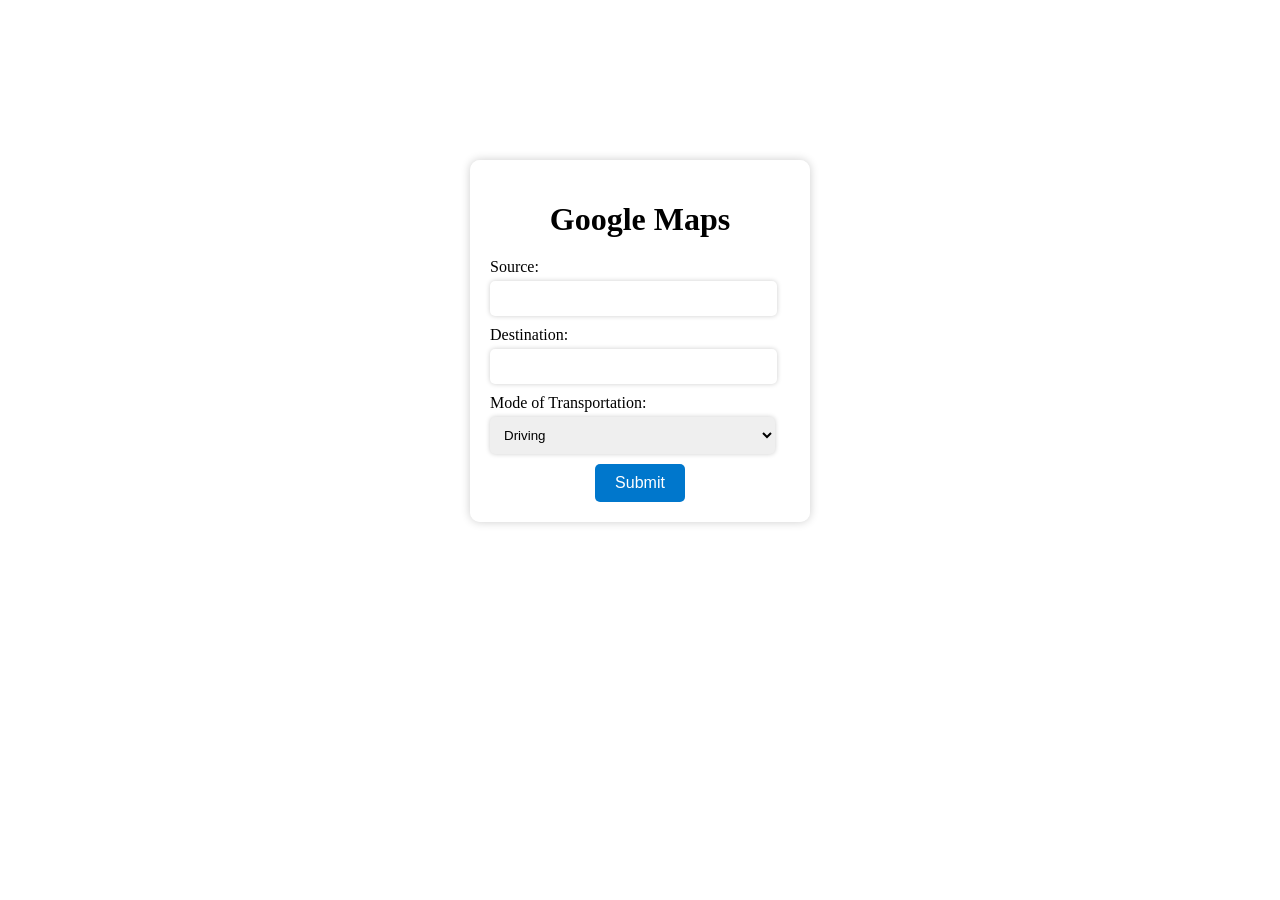
<file: templates/index.html>
<!DOCTYPE html>
<html>
  <head>
    <title>Google Maps</title>
    <style>
      body {
        background: url("https://images5.alphacoders.com/353/353018.jpg") no-repeat center center fixed; 
background-size: cover;
        background-size: cover;
      }

      .container {
        background: rgba(255, 255, 255, 0.8);
        padding: 20px;
        border-radius: 10px;
        margin: 20px auto;
        margin-top: 160px;
        max-width: 300px;
        box-shadow: 0px 0px 10px rgba(0, 0, 0, 0.2);
      }

      h1 {
        text-align: center;
        margin-bottom: 20px;
      }

      label {
        display: block;
        margin-bottom: 5px;
      }

      input,
      select {
        display: block;
        margin-bottom: 10px;
        width: 89%;
        padding: 10px;
        border: none;
        border-radius: 5px;
        box-shadow: 0px 0px 5px rgba(0, 0, 0, 0.2);
      }
      select{
        width: 95%;
      }
      button {
        display: block;
        margin: 0 auto;
        padding: 10px 20px;
        background: #0077cc;
        color: white;
        border: none;
        border-radius: 5px;
        font-size: 16px;
        cursor: pointer;
      }

      button:hover {
        background: #0066b3;
      }
    </style>
  </head>
  <body>
    <div class="container">
      <h1>Google Maps</h1>
      <form method="get" action="/submit">
        <label for="origin">Source:</label>
        <input type="text" id="origin" name="origin" />

        <label for="destination">Destination:</label>
        <input type="text" id="destination" name="destination" />

        <label for="mode">Mode of Transportation:</label>
        <select id="mode" name="mode">
          <option value="driving">Driving</option>
          <option value="walking">Walking</option>
          <option value="bicycling">Bicycling</option>
          <option value="transit">Transit</option>
        </select>

        <button type="submit" id="submit">Submit</button>
      </form>
    </div>
  </body>
</html>
</file>
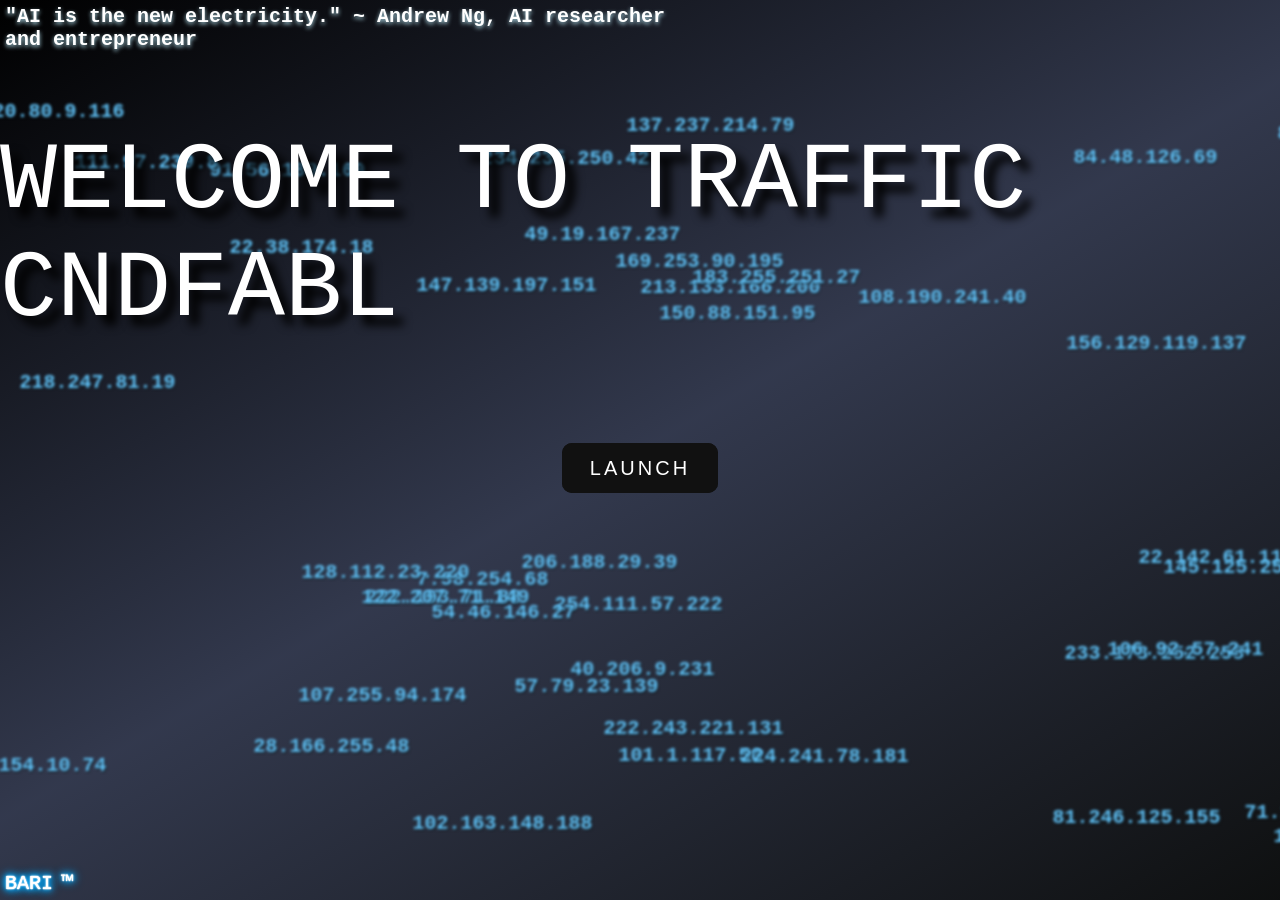
<file: templates/home.html>
<!DOCTYPE html>
<html lang="en">
  <head>
    <meta charset="UTF-8" />
    <meta http-equiv="X-UA-Compatible" content="IE=edge" />
    <meta name="viewport" content="width=device-width, initial-scale=1.0" />
    <title>TRAFFIC MASTER</title>
    <style>
      /*------------------------------------------GENERAL------------------------------------------*/
      body {
        cursor: none;
        margin: 0;
        padding: 0;
        font-family: Courier;
        background: linear-gradient(
          150deg,
          hsla(0, 0%, 0%, 1) 0%,
          hsla(226, 21%, 25%, 1) 50%,
          hsla(192, 6%, 6%, 1) 100%
        );
        overflow: hidden;
      }

      #main-content {
        display: flex;
        flex-direction: column;
        align-items: center;
        height: 100vh;
      }

      #welcome {
        color: white;
        text-shadow: 10px 10px 10px black;
        font-size: 95px;
        margin-top: 10%;
        z-index: 1;
      }

      #quote {
        position: absolute;
        margin-top: 5px;
        margin-left: 5px;
        width: 55%;
        font-weight: bold;
        font-size: 20px;
        z-index: 1;
        color: white;
        text-shadow: 0px 2px 4px lightblue;
        animation: quote-onLoad 0.4s;
      }

      @keyframes quote-onLoad {
        from {
          opacity: 0.2;
          font-size: 17px;
          width: 47%;
        }
        to {
          opacity: 1;
          font-size: 20px;
          width: 55%;
        }
      }

      /*------------------------------------------FORM------------------------------------------*/
      form {
        margin-top: 6%;
        width: 35%;
        height: auto;
      }

      .username_input_group,
      .password_input_group {
        position: relative;
        float: left;
        width: 49%;
      }

      .password_input_group {
        float: right;
      }

      .username_input,
      .password_input {
        width: 100%;
        margin-top: 4%;
        border: 0;
        border-bottom: 2px solid #9b9b9b;
        outline: 0;
        font-size: 20px;
        color: white;
        z-index: 2;
        padding: 7px 0;
        background: transparent;
        transition: border-color 0.2s;
      }
      .username_input::placeholder,
      .password_input::placeholder {
        color: transparent;
      }

      .username_label,
      .password_label {
        position: absolute;
        top: 0;
        display: block;
        font-size: 20px;
        color: #9b9b9b;
        z-index: 1;
        transition: 0.2s;
        pointer-events: none;
      }
      /* for some reson only the username lable z index is above the input form... idk why */

      .username_input:placeholder-shown ~ .username_label,
      .password_input:placeholder-shown ~ .password_label {
        font-size: 25px;
        top: 17px;
      }

      .username_input:focus,
      .password_input:focus {
        padding-bottom: 6px;
        font-weight: bold;
        font-size: 20px;
        border-width: 3px;
        border-image: linear-gradient(
          90deg,
          hsla(243, 100%, 43%, 1) 0%,
          hsla(185, 100%, 50%, 1) 100%
        );
        border-image-slice: 1;
      }
      .username_input:focus ~ .username_label,
      .password_input:focus ~ .password_label {
        position: absolute;
        top: 0;
        display: block;
        font-size: 16px;
        color: #0670ec;
        font-weight: bold;
        transition: 0.2s;
      }

      /* reset input */
      .username_input:required,
      .username_input:invalid,
      .passwords_input:required,
      .password_input:invalid {
        box-shadow: none;
      }
      /*------------------------------------------SUBMIT------------------------------------------*/
      .glow-on-hover {
        width: 35%;
        margin-top: 5%;
        margin-left: 32.5%;
        position: relative;
        height: 50px;
        font-size: 20px;
        letter-spacing: 3px;
        border: none;
        outline: none;
        color: #fff;
        background: #111;
        cursor: pointer;
        z-index: 0;
        border-radius: 10px;
        transition: 0.2s;
      }

      .glow-on-hover:hover {
        transform: scale(1.12);
      }

      .glow-on-hover:before {
        content: "";
        background: linear-gradient(
          45deg,
          #ff0000,
          #ff7300,
          #fffb00,
          #48ff00,
          #00ffd5,
          #002bff,
          #7a00ff,
          #ff00c8,
          #ff0000
        );
        position: absolute;
        top: -2px;
        left: -2px;
        background-size: 400%;
        z-index: -1;
        filter: blur(5px);
        width: calc(100% + 4px);
        height: calc(100% + 4px);
        animation: glowing 20s linear infinite;
        opacity: 0;
        transition: opacity 0.2s ease-in-out;
        border-radius: 10px;
      }

      .glow-on-hover:active {
        color: #000;
      }

      .glow-on-hover:active:after {
        background: transparent;
      }

      .glow-on-hover:hover:before {
        opacity: 1;
      }

      .glow-on-hover:after {
        z-index: -1;
        content: "";
        position: absolute;
        width: 100%;
        height: 100%;
        background: #111;
        left: 0;
        top: 0;
        border-radius: 10px;
      }

      @keyframes glowing {
        0% {
          background-position: 0 0;
        }
        50% {
          background-position: 400% 100%;
        }
        100% {
          background-position: 0 0;
        }
      }
      /*------------------------------------------IPS------------------------------------------*/
      #ip-space,
      #mouse-space {
        position: absolute;
        width: 100vw;
        height: 100vh;
        overflow: hidden;
      }

      .single-ip {
        position: absolute;
        font-size: 20px;
        font-weight: bold;
        /*  color: #A5EAFC;*/
        color: #63c8ff;
        text-shadow: 0.7px 0.7px black;
        filter: blur(1.4px);
        z-index: -2;
      }
      /*------------------------------------------MOUSE------------------------------------------*/
      .mouse-dot {
        position: absolute;
        border-radius: 50%;
        z-index: -1;
        background: radial-gradient(
          circle,
          hsla(181, 100%, 74%, 1) 0%,
          hsla(196, 100%, 87%, 1) 100%
        );
        /*  box-shadow: 0px 0px 1px 1px white;*/
        filter: blur(0.2px);
        pointer-events: none;
      }

      /*------------------------------------------TRADE-MARK------------------------------------------*/
      #trade-mark {
        position: absolute;
        bottom: 0;
        left: 0;
        margin-bottom: 5px;
        margin-left: 5px;
        color: #fff;
        font-size: 20px;
        word-spacing: -4px;
        text-decoration: none;
        text-shadow: 0 0 1px #fff, 0 0 1.3px #fff, 0 0 2px #fff, 0 0 4px #0af,
          0 0 6px #0af, 0 0 8px #0af, 0 0 10px #0af, 0 0 12px #0af;
        animation: flicker 1.5s infinite alternate;
      }

      @keyframes flicker {
        /*showing the light*/
        0%,
        18%,
        22%,
        25%,
        53%,
        57%,
        100% {
          text-shadow: 0 0 1px #fff, 0 0 1.3px #fff, 0 0 2px #fff, 0 0 4px #0af,
            0 0 6px #0af, 0 0 8px #0af, 0 0 10px #0af, 0 0 12px #0af;
        }
        /* removing for split second */
        20%,
        24%,
        55% {
          text-shadow: none;
        }
      }
    </style>
  </head>
  <body>
    <!-- quate of the day -->
    <div id="quote"></div>
    <!-- where the random IPs be floating -->
    <div id="ip-space"></div>
    <!-- where the mouse trail will be floating -->
    <div id="mouse_space"></div>
    <!-- main content of the page -->
    <div id="main-content">
      <div id="welcome">WELCOME TO TRAFFIC MASTER</div>
      <!-- the login form -->
      <form action="/login" method="get">
        <div class="username_input_group"></div>
        <button class="glow-on-hover" type="submit" id="submit_button">
          LAUNCH
        </button>
      </form>
    </div>
    <!-- my trade mark :) -->
    <a id="trade-mark" href="http://google.com" target="_blank">BARI &trade;</a>
    <script>
      // welcome effect
      function change_text(word, iter_number, seconds, iter_per_second) {
        defalt_text = word;
        chars = defalt_text.split("");

        // creating a random chars array the length of default text
        random_chars = [];
        for (let i = 0; i < chars.length; i++) {
          let randomChar = String.fromCharCode(
            Math.floor(Math.random() * 26) + 65
          );
          random_chars.push(randomChar);
        }
        // combining the result after calculating the index to keep the original
        keep_index = Math.floor(
          (iter_number / (seconds * iter_per_second)) * chars.length
        );
        comined_text = chars
          .slice(0, keep_index)
          .concat(random_chars.slice(keep_index));

        // adding the spaces back to final text for better look
        for (let i = 0; i < chars.length; i++) {
          if (chars[i] == " ") {
            comined_text[i] = " ";
          }
        }

        // edge case on the last iteration
        if (iter_number + 1 == seconds * iter_per_second) {
          return defalt_text;
        }

        // convert char array to string
        final_text = comined_text.join("");
        return final_text;
      }

      function main_change(word, seconds, iter_per_second) {
        var counter = 0;
        const intervalId = setInterval(() => {
          text = change_text(word, counter, seconds, iter_per_second);
          document.querySelector("#welcome").innerHTML = text;
          counter++;
          if (counter === seconds * iter_per_second) {
            clearInterval(intervalId);
          }
        }, 1000 / iter_per_second);
      }
      main_change("WELCOME TO TRAFFIC MASTER!", 1.4, 40);
      const welcome_text = document.querySelector("#welcome");
      welcome_text.addEventListener("mouseover", function () {
        main_change("WELCOME TO TRAFFIC MASTER!", 1, 30);
      });
      ///////////////////////////////////////////////
      // quote effect
      QUOTE_DB = [
      '"Artificial intelligence is the future, not only for Russia, but for all humankind." ~ Vladimir Putin, President of Russia',
      '"AI is the new electricity." ~ Andrew Ng, AI researcher and entrepreneur',
      '"We are entering a new world where data may be more important than software." ~ Tim O\'Reilly, technology entrepreneur',
      '"Artificial intelligence, deep learning, machine learning—whatever you’re doing if you don’t understand it learn it. Because otherwise, you’re going to be a dinosaur within 3 years." ~ Mark Cuban, entrepreneur and investor',
      '"AI and machine learning will transform healthcare and make it more personalized and precise." ~ Fei-Fei Li, AI researcher and professor',
      '"AI is not a silver bullet, but it can help organizations detect and respond to threats faster." ~ Theresa Payton, former White House CIO',
      '"AI can help us to solve problems that seemed unsolvable and make the impossible possible." ~ Demis Hassabis, founder and CEO of DeepMind',
      '"The biggest threat to AI is not that it will become evil or sentient, but that it will be used in ways that are unethical or harmful." ~ Stuart Russell, AI researcher and professor',
      '"AI is a tool for humans to extend our cognitive abilities, not a replacement for them." ~ Kai-Fu Lee, technology entrepreneur and investor',
      '"The real power of AI is not just in automation, but in augmentation of human intelligence." ~ Satya Nadella, CEO of Microsoft.'
  ]
  

      function main_quote() {
        quote_div = document.querySelector("#quote");
        rand_quote = QUOTE_DB[Math.floor(Math.random() * QUOTE_DB.length)];
        quote_div.innerHTML = rand_quote;
      }

      main_quote();
      ///////////////////////////////////////
      // mouse trail
      // constants
      MAX_LOC_DIFF = 12;
      MAX_SIZE = 13;
      MIN_SIZE = 2;
      MAX_SPEED = 8;
      MIN_SPEED = 4;
      SPEED_LOSS = 0.17;
      SIZE_LOSS = 0.5;
      OPACITY_LOSS = 0.04;
      DOT_PER_ITER = 3;
      UPDATE_TIME = 25;
      var SCREEN_HIGHT = window.innerHeight;
      var SCREEN_WIDTH = window.innerWidth;

      current_dots = {};
      create_index = 0;
      mouse_space = document.querySelector("#mouse_space");

      // create a logic point storing the point data
      function create_dot(x, y) {
        loc = [
          (Math.random() - 0.5) * MAX_LOC_DIFF + x,
          (Math.random() - 0.5) * MAX_LOC_DIFF + y,
        ];
        size = Math.random() * (MAX_SIZE - MIN_SIZE) + MIN_SIZE;
        speed = Math.random() * (MAX_SPEED - MIN_SPEED) + MIN_SPEED;
        dir = [(Math.random() - 0.5) * speed, (Math.random() - 0.5) * speed];
        dot = [loc, size, dir];
        return dot;
      }

      // create a phisical div later to be connected to a point
      function create_div() {
        dot_div = document.createElement("div");
        dot_div.className = "mouse-dot";
        dot_div.id = "mouse-dot-" + create_index.toString();
        dot_div.style.opacity = 1;
        mouse_space.appendChild(dot_div);
        return dot_div;
      }

      // update the data of the dot based on its params
      function update_dot(dot) {
        dot[0][0] = dot[0][0] + dot[2][0]; // update x
        dot[0][1] = dot[0][1] + dot[2][1]; // update y
        dot[1] = dot[1] - SIZE_LOSS; // update size
        dot[2][0] =
          dot[2][0] > 0 ? dot[2][0] - SPEED_LOSS : dot[2][0] + SPEED_LOSS; // update velocity
        dot[2][1] =
          dot[2][1] > 0 ? dot[2][1] - SPEED_LOSS : dot[2][1] + SPEED_LOSS; // update velocity
      }

      function update_div_base_dot(index, dot) {
        dot_div = document.querySelector("#mouse-dot-" + index.toString());
        dot_div.style.left = dot[0][0].toString() + "px";
        dot_div.style.top = dot[0][1].toString() + "px";
        dot_div.style.width = dot[1].toString() + "px";
        dot_div.style.height = dot[1].toString() + "px";
        dot_div.style.opacity = dot_div.style.opacity - OPACITY_LOSS;
        // removing div if size < 0;
        if (dot[1] < 0) {
          dot_div.remove();
          delete current_dots.index;
          delete current_dots[index];
        }
      }

      function main_point_update() {
        // updating the dots values
        for (let key in current_dots) {
          update_dot(current_dots[key]);
        }

        // updating the divs based on the dots
        for (let key in current_dots) {
          update_div_base_dot(key, current_dots[key]);
        }

        setTimeout(main_point_update, UPDATE_TIME);
      }

      // create new points on mouse momvents
      window.addEventListener(
        "mousemove",
        function (event) {
          // creating random logic dot object
          x = event.pageX;
          y = event.pageY;
          if (
            !(
              x > SCREEN_WIDTH * 0.32 &&
              x < SCREEN_WIDTH * 0.67 &&
              y > SCREEN_HIGHT * 0.55 &&
              y < SCREEN_HIGHT * 0.615
            )
          ) {
            for (i = 0; i < DOT_PER_ITER; i++) {
              dot = create_dot(x, y);
              div = create_div();
              update_div_base_dot(create_index, dot); // creating a div with the properties of the logic object
              current_dots[create_index] = dot;
              create_index++;
            }
          }
        },
        false
      );

      // update window size on zoom event
      window.onresize = function () {
        SCREEN_HIGHT = window.innerHeight;
        SCREEN_WIDTH = window.innerWidth;
      };

      main_point_update();
      ///////////////////////////////
      // ips effect
      // CONSTANTS
      var SCREEN_HIGHT = window.innerHeight;
      var SCREEN_WIDTH = window.innerWidth;
      const IP_AMOUNT = 40;
      const DISTANCE_PER_ITER = 1.3;

      // generates single random IP
      function random_ip() {
        var ip =
          Math.floor(Math.random() * 256).toString() +
          "." +
          Math.floor(Math.random() * 256).toString() +
          "." +
          Math.floor(Math.random() * 256).toString() +
          "." +
          Math.floor(Math.random() * 256).toString();
        return ip;
      }

      // returns random point on the screen
      function random_point() {
        var width = Math.floor(Math.random() * SCREEN_WIDTH);
        var height = Math.floor(Math.random() * (SCREEN_HIGHT - 20));
        // changeing bad values of height
        if (height > 0 && height < SCREEN_HIGHT * 0.1) {
          // on the quote
          height =
            height +
            Math.floor(Math.random() * SCREEN_HIGHT * 0.8 + SCREEN_HIGHT * 0.1);
        }
        if (height > SCREEN_HIGHT * 0.45 && height < SCREEN_HIGHT * 0.6) {
          // on the login buttons
          height =
            height +
            (Math.round(Math.random()) * 2 - 1) *
              Math.floor(
                Math.random() * SCREEN_HIGHT * 0.3 + SCREEN_HIGHT * 0.1
              );
        }
        return [width, height];
      }

      // creates an object with the IPs, their location and their direction
      function init_ips() {
        ips_arr = {};
        for (i = 0; i < IP_AMOUNT; i++) {
          ip = random_ip();
          loc = random_point();
          dir = Math.random() < 0.5 ? "R" : "L";
          ips_arr[ip] = [loc, dir];
        }
        return ips_arr;
      }

      function main_mover() {
        ip_space = document.querySelector("#ip-space");
        // removing old divs
        ips_divs = document.querySelectorAll(".single-ip");
        ips_divs.forEach((div) => {
          div.remove();
        });

        // creating the divs for the IPs in the array
        for (ip in ips_arr) {
          ip_div = document.createElement("div");
          ip_div.className = "single-ip";
          ip_div.style.left = ips_arr[ip][0][0].toString() + "px";
          ip_div.style.top = ips_arr[ip][0][1].toString() + "px";
          ip_div.innerHTML = ip;
          ip_space.appendChild(ip_div);
        }

        // updating the X values of the array
        for (ip in ips_arr) {
          ips_arr[ip][0][0] =
            ips_arr[ip][1] == "R"
              ? ips_arr[ip][0][0] + DISTANCE_PER_ITER
              : ips_arr[ip][0][0] - DISTANCE_PER_ITER;
        }

        // removing out of bounds IPs from logic array
        for (ip in ips_arr) {
          if (ips_arr[ip][0][0] + 200 < 0 || ips_arr[ip][0][0] > SCREEN_WIDTH) {
            delete ips_arr.ip;
            delete ips_arr[ip];
          }
        }

        // creating back th amount of IPs that was removed
        for (i = 0; i < IP_AMOUNT - Object.keys(ips_arr).length; i++) {
          ip = random_ip();
          dir = Math.random() < 0.5 ? "R" : "L";
          loc = [dir == "R" ? -165 : SCREEN_WIDTH, random_point()[1]];
          ips_arr[ip] = [loc, dir];
        }

        setTimeout(main_mover, 30);
      }
      // global veriable
      ips_arr = init_ips();
      main_mover();
      ////////////////////////////////////
      // should be scripts in the html part, but not allowd
      <!-- submit form using enter press -->
      const submitButton = document.querySelector("#submit_button");
      document.addEventListener("keypress", function (event) {
        if (event.keyCode === 13) {
          submitButton.click();
        }
      });
    </script>
  </body>
</html>
</file>
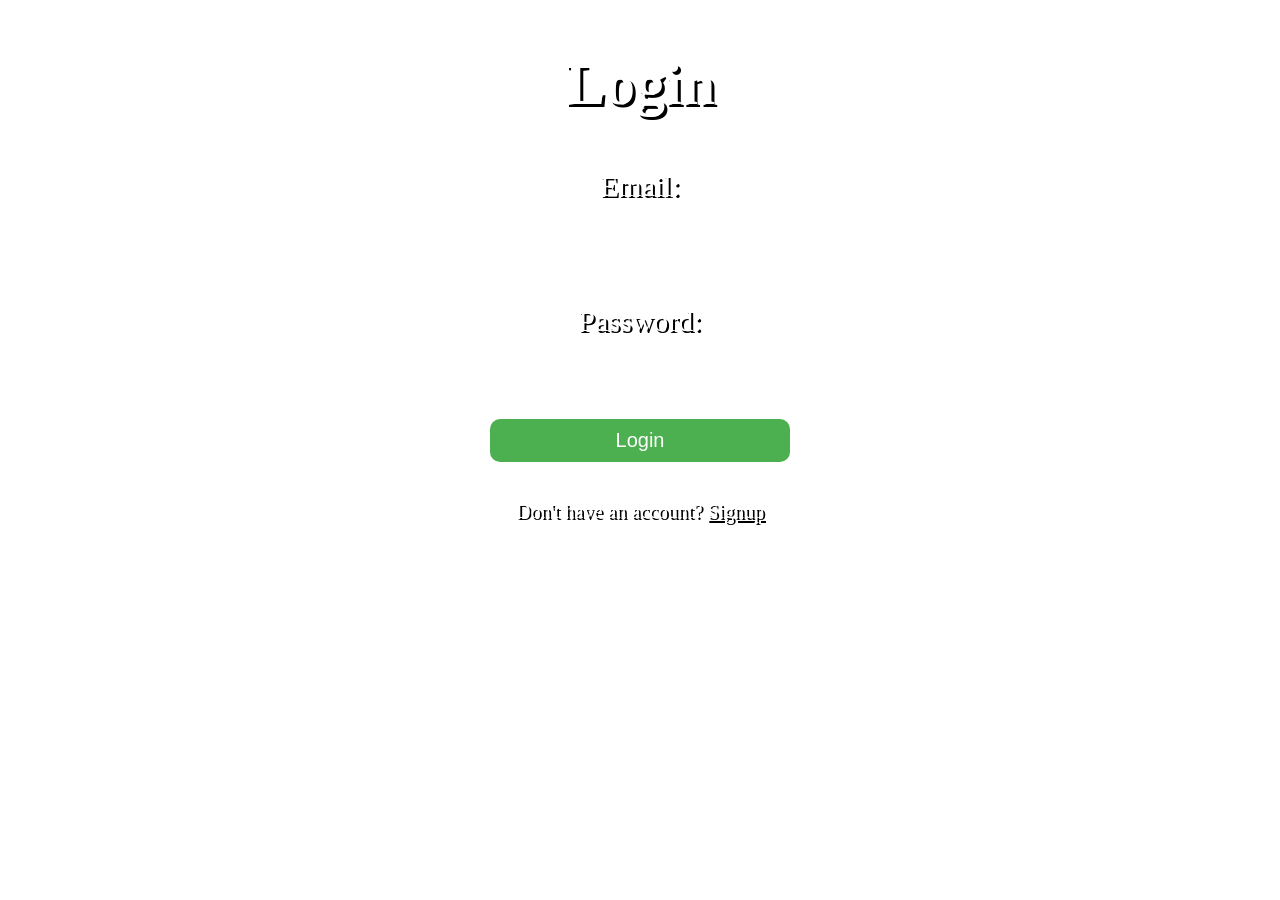
<file: templates/login.html>
<!DOCTYPE html>
<html>
<head>
	<title>Login</title>
	<style>
		body {
			background-image: url("https://thumbs.dreamstime.com/z/location-maps-online-application-vector-illustration-modern-smartphone-opened-app-geolocation-pins-possible-routes-144385996.jpg");
			background-size: cover;
			background-position: center;
            overflow: hidden;
            background-repeat: no-repeat;
            background-size: cover;
			background-position: center center;
            text-shadow: 1.5px 1.5px #000;
			background-attachment: fixed;
		}
		h1 {
			color: white;
			text-align: center;
			margin-top: 50px;
			font-size: 60px;
			text-shadow: 3px 3px black;
			animation: pulse 2s infinite;
		}
		form {
			margin-top: 50px;
			text-align: center;
			animation: slide-up 1s;
		}
		label {
			color: white;
			font-size: 30px;
			text-shadow: 2px 2px black;
			display: block;
			margin-top: 30px;
			animation: slide-left 1s;
		}
		input[type="email"], input[type="password"], input[type="submit"] {
			border: none;
			border-radius: 10px;
			padding: 10px;
			font-size: 20px;
			margin-top: 10px;
			width: 300px;
			background-color: rgba(255, 255, 255, 0.7);
			animation: slide-right 1s;
		}
		input[type="submit"] {
			background-color: #4CAF50;
			color: white;
			cursor: pointer;
			transition: background-color 0.5s;
			animation: slide-right 1s;
		}
		input[type="submit"]:hover {
			background-color: #3E8E41;
			animation: none;
		}
		p {
			color: white;
			font-size: 20px;
			text-shadow: 2px 2px black;
			margin-top: 20px;
			text-align: center;
			animation: slide-down 1s;
		}
		a {
			color: white;
			text-shadow: 2px 2px black;
			transition: color 0.5s;
		}
		a:hover {
			color: #FFD700;
		}
		@keyframes pulse {
			0% {transform: scale(1);}
			50% {transform: scale(1.2);}
			100% {transform: scale(1);}
		}
		@keyframes slide-up {
			0% {transform: translateY(100px); opacity: 0;}
			100% {transform: translateY(0); opacity: 1;}
		}
		@keyframes slide-left {
			0% {transform: translateX(-100px); opacity: 0;}
			100% {transform: translateX(0); opacity: 1;}
		}
		@keyframes slide-right {
			0% {transform: translateX(100px); opacity: 0;}
			100% {transform: translateX(0); opacity: 1;}
		}
		@keyframes slide-down {
			0% {transform: translateY(-100px); opacity: 0;}
			100% {transform: translateY(0); opacity: 1;}
		}
	</style>
</head>
<body>
	<h1>Login</h1>
	<form method="post" action="/login">
		<label for="email">Email:</label>
		<input type="email" id="email" name="email" required><br><br>
		<label for="password">Password:</label>
		

      <input
        type="password"
        id="password"
        name="password"
        required
      /><br /><br />
      <input type="submit" value="Login" />
    </form>
    <br />
    <p>Don't have an account? <a href="/signup">Signup</a></p>
  </body>
</html>
</file>
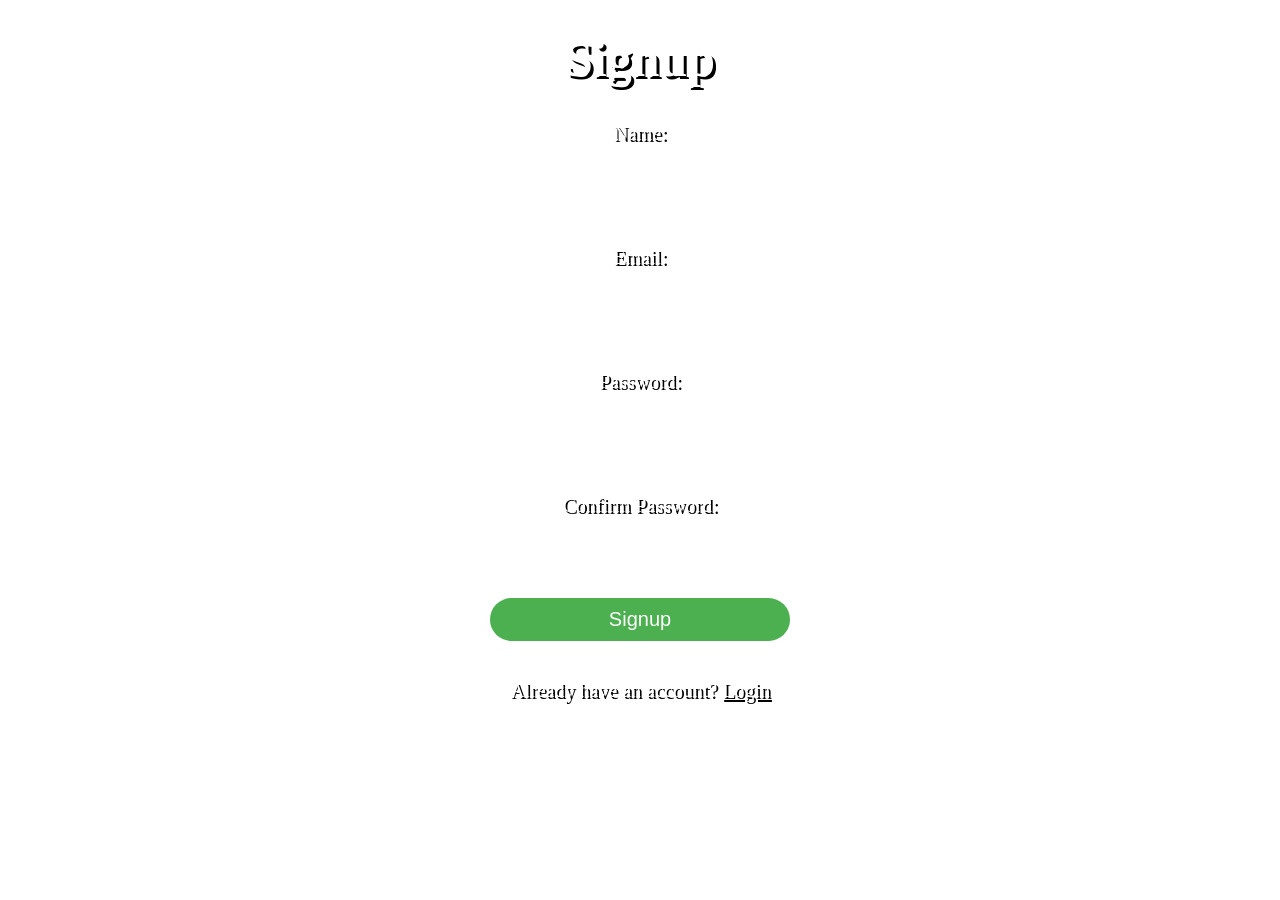
<file: templates/signup.html>
<!DOCTYPE html>
<html>
  <head>
    <title>Signup</title>
    <style>
      body {
        background-image: url("https://thumbs.dreamstime.com/z/location-maps-online-application-vector-illustration-modern-smartphone-opened-app-geolocation-pins-possible-routes-144385996.jpg");
        background-size: cover;
        background-position: center;
        overflow: hidden;
        background-repeat: no-repeat;
        background-size: cover;
        background-position: center center;
        text-shadow: 1.5px 1.5px #000;
        background-attachment: fixed;
      }
      h1 {
        color: white;
        text-align: center;
        margin-top: 30px;
        font-size: 50px;
        text-shadow: 3px 3px black;
        animation: pulse 2s infinite;
      }
      form {
        margin-top: 30px;
        text-align: center;
        animation: slide-up 1s;
      }
      label {
        color: white;
        font-size: 20px;
        text-shadow: 2px 2px black;
        display: block;
        margin-top: 30px;
        animation: slide-left 1s;
      }
      input[type="text"],
      input[type="email"],
      input[type="password"],
      input[type="submit"] {
        border: none;
        border-radius: 60px;
        padding: 10px;
        font-size: 20px;
        margin-top: 10px;
        width: 300px;
        background-color: rgba(255, 255, 255, 0.7);
        animation: slide-right 1s;
      }
      input[type="submit"] {
        background-color: #4caf50;
        color: white;
        cursor: pointer;
        transition: background-color 0.5s;
        animation: slide-right 1s;
      }
      input[type="submit"]:hover {
        background-color: #3e8e41;
        animation: none;
      }
      p {
        color: white;
        font-size: 20px;
        text-shadow: 2px 2px black;
        margin-top: 20px;
        text-align: center;
        animation: slide-down 1s;
      }
      a {
        color: white;
        text-shadow: 2px 2px black;
        transition: color 0.5s;
      }
      a:hover {
        color: #ffd700;
      }
      @keyframes pulse {
        0% {
          transform: scale(1);
        }
        50% {
          transform: scale(1.2);
        }
        100% {
          transform: scale(1);
        }
      }
      @keyframes slide-up {
        0% {
          transform: translateY(100px);
          opacity: 0;
        }
        100% {
          transform: translateY(0);
          opacity: 1;
        }
      }
      @keyframes slide-left {
        0% {
          transform: translateX(-100px);
          opacity: 0;
        }
        100% {
          transform: translateX(0);
          opacity: 1;
        }
      }
      @keyframes slide-right {
        0% {
          transform: translateX(100px);
          opacity: 0;
        }
        100% {
          transform: translateX(0);
          opacity: 1;
        }
      }
      @keyframes slide-down {
        0% {
          transform: translateY(-100px);
          opacity: 0;
        }
        100% {
          transform: translateY(0);
          opacity: 1;
        }
      }
    </style>
  </head>
  <body>
    <h1>Signup</h1>
    <form method="post" action="/signup">
      <label for="username">Name:</label>
      <input type="text" id="username" name="username" required /><br /><br />
      <label for="email">Email:</label>
      <input type="email" id="email" name="email" required /><br /><br />
      <label for="password">Password:</label>
      <input
        type="password"
        id="password"
        name="password"
        required
      /><br /><br />
      <label for="confirm_password">Confirm Password:</label>
      <input
        type="password"
        id="confirm_password"
        name="confirm_password"
        required
      /><br /><br />
      <input type="submit" value="Signup" />
    </form>
    <br />
    <p>Already have an account? <a href="/login">Login</a></p>
  </body>
</html>
</file>
